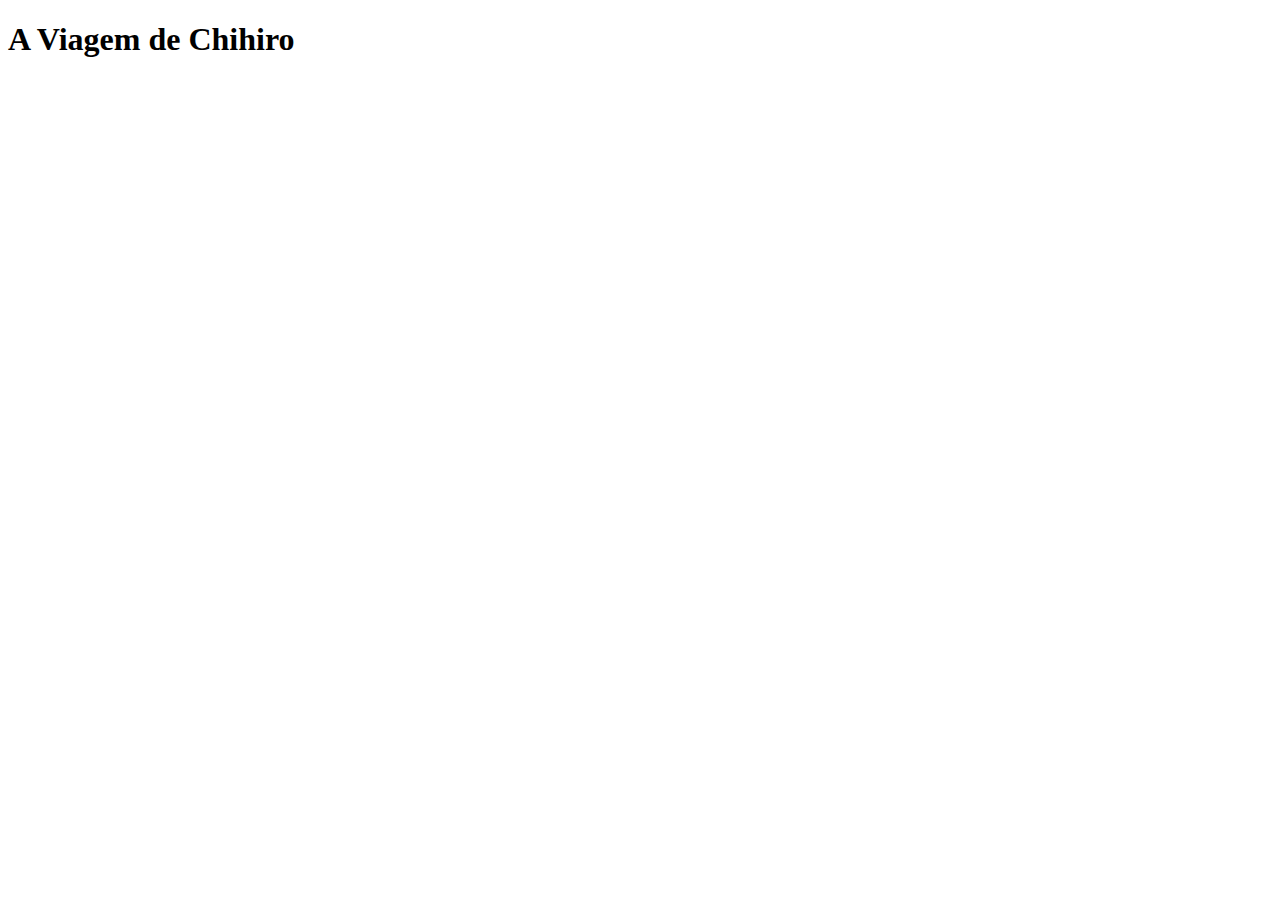
<file: pages/chihiro.html>
<!DOCTYPE html>
<html lang="en">
<head>
    <meta charset="UTF-8">
    <meta name="viewport" content="width=device-width, initial-scale=1.0">
    <title>Document</title>
</head>
<body>
    <h1>A Viagem de Chihiro</h1>
</body>
</html>
</file>
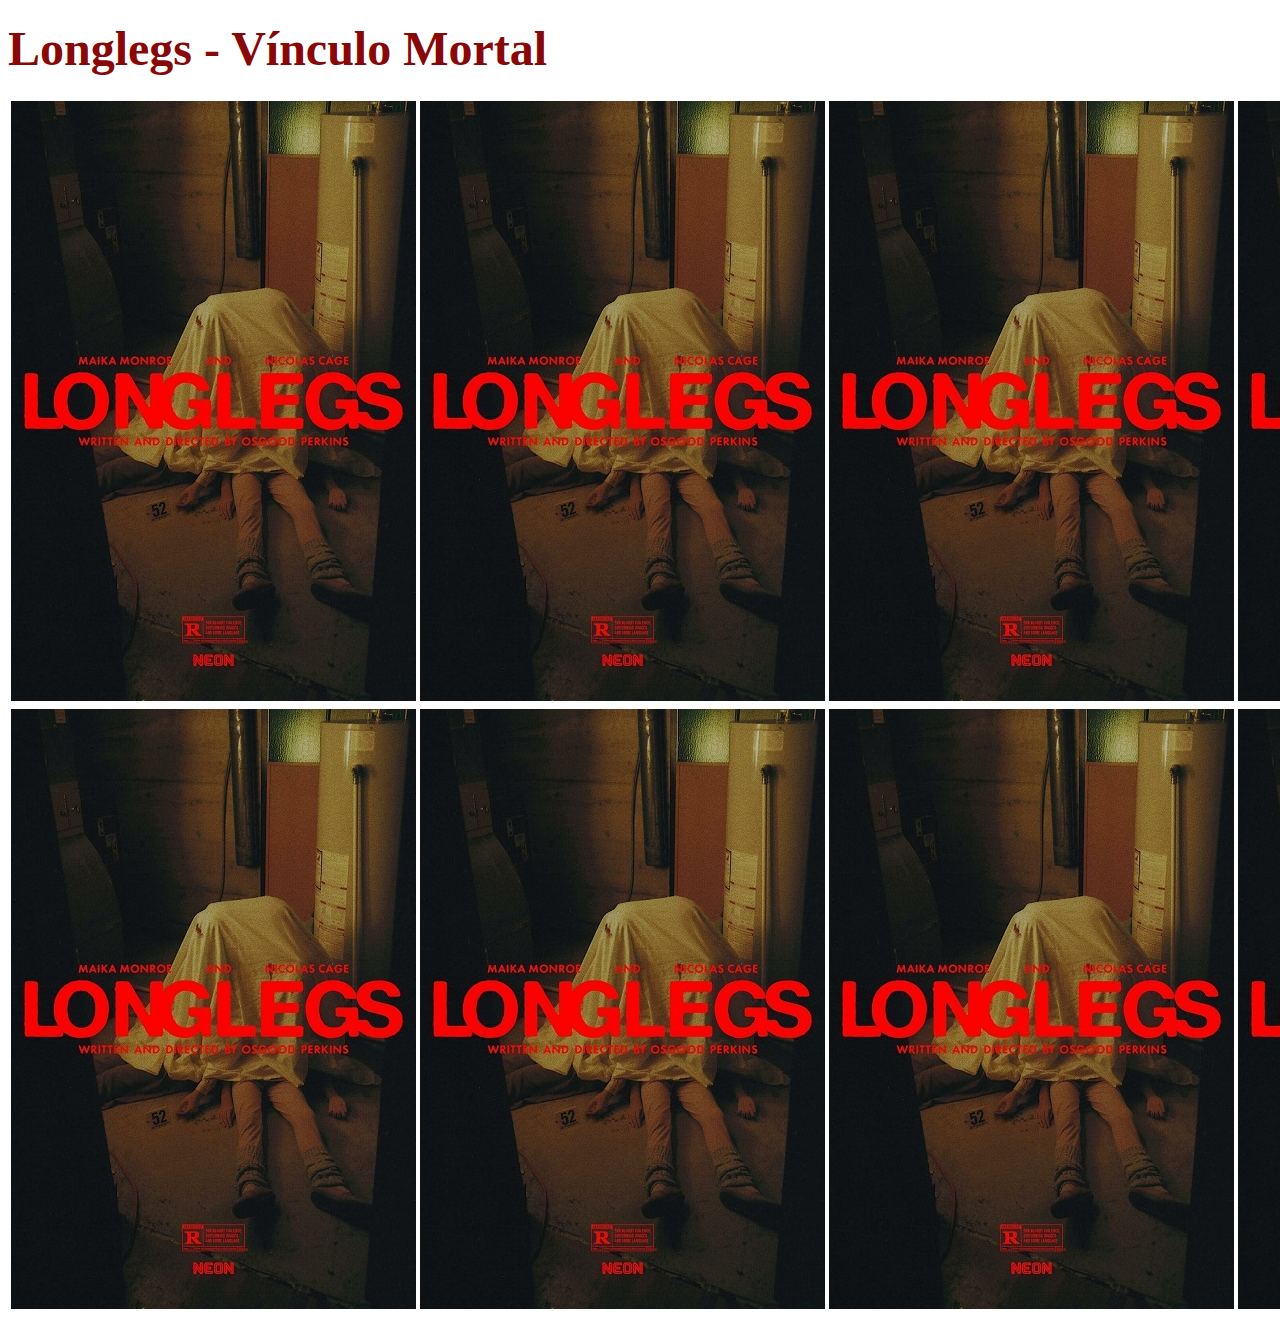
<file: pages/longlegs.html>
<!DOCTYPE html>
<html lang="pt-bt">
<head>
    <meta charset="UTF-8">
    <meta name="viewport" content="width=device-width, initial-scale=1.0">
    <title>Longlegs</title>
</head>
<body>

    <h1><font face="Candara" size="7" color="#880808">Longlegs - Vínculo Mortal</font></h1>
   <table>
    <tr>
        <td><img src="../imagens/pos-03725-804c81407c52fd36fd17211356946680-1024-1024.jpg" alt=""></td>
        <td><img src="../imagens/pos-03725-804c81407c52fd36fd17211356946680-1024-1024.jpg" alt=""></td>
        <td><img src="../imagens/pos-03725-804c81407c52fd36fd17211356946680-1024-1024.jpg" alt=""></td>
        <td><img src="../imagens/pos-03725-804c81407c52fd36fd17211356946680-1024-1024.jpg" alt=""></td>
    </tr>
    <tr>
        <td><img src="../imagens/pos-03725-804c81407c52fd36fd17211356946680-1024-1024.jpg" alt=""></td>
        <td><img src="../imagens/pos-03725-804c81407c52fd36fd17211356946680-1024-1024.jpg" alt=""></td>
        <td><img src="../imagens/pos-03725-804c81407c52fd36fd17211356946680-1024-1024.jpg" alt=""></td>
        <td><img src="../imagens/pos-03725-804c81407c52fd36fd17211356946680-1024-1024.jpg" alt=""></td>
    </tr>
   </table>

   
</body>
</html>
</file>
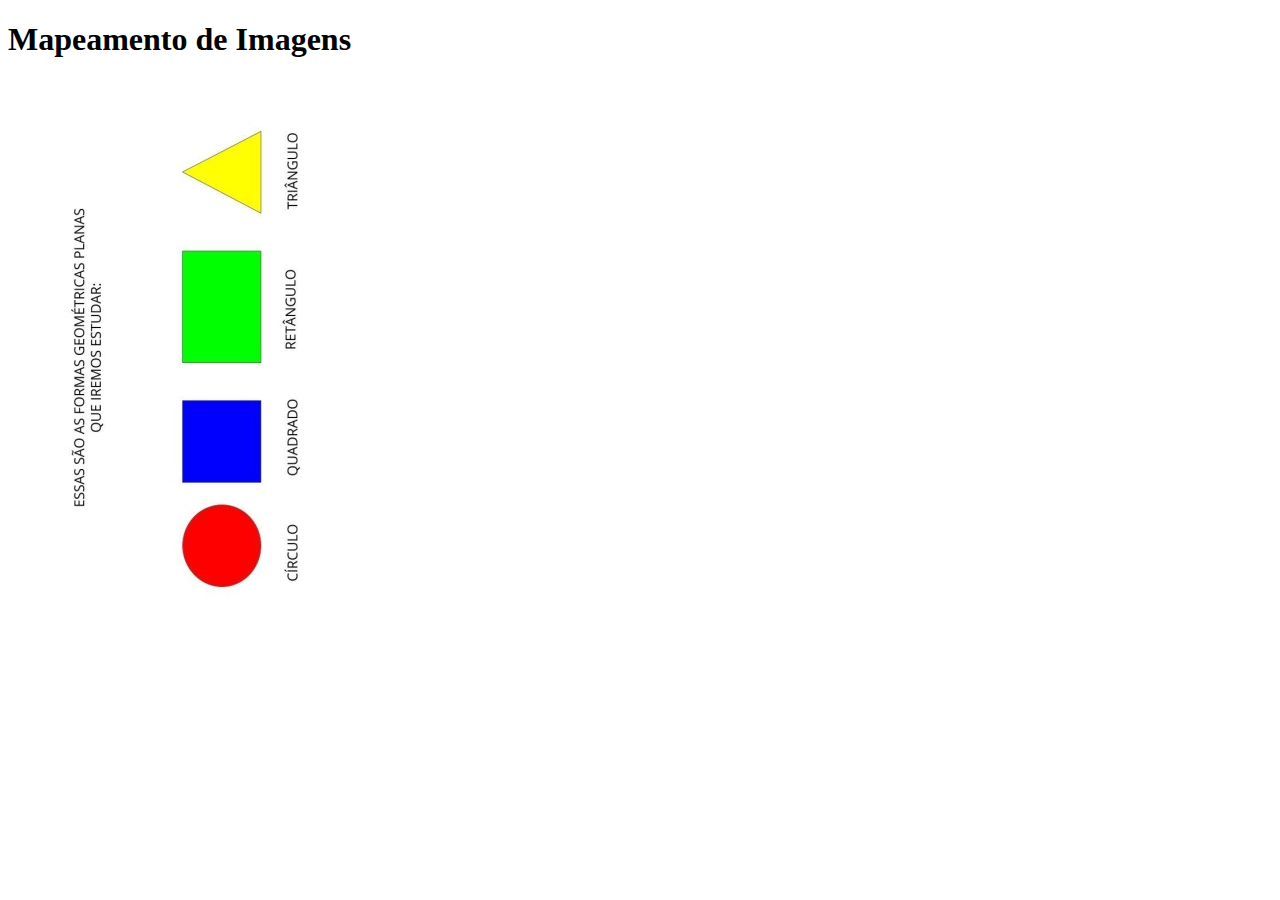
<file: pages/mapeamento.html>
<!DOCTYPE html>
<html lang="pt-br">
<head>
    <meta charset="UTF-8">
    <meta name="viewport" content="width=device-width, initial-scale=1.0">
    <title>Mapeamento</title>
</head>
<body>
    <h1>Mapeamento de Imagens</h1>
    <img src="../imagens/mat1-09geo01pptx.jpg" alt=""
    usemap="#mapa">
    <map name="mapa">
        <area shape="" coords="" href="" alt="">
    </map>
</body>
</html>
</file>
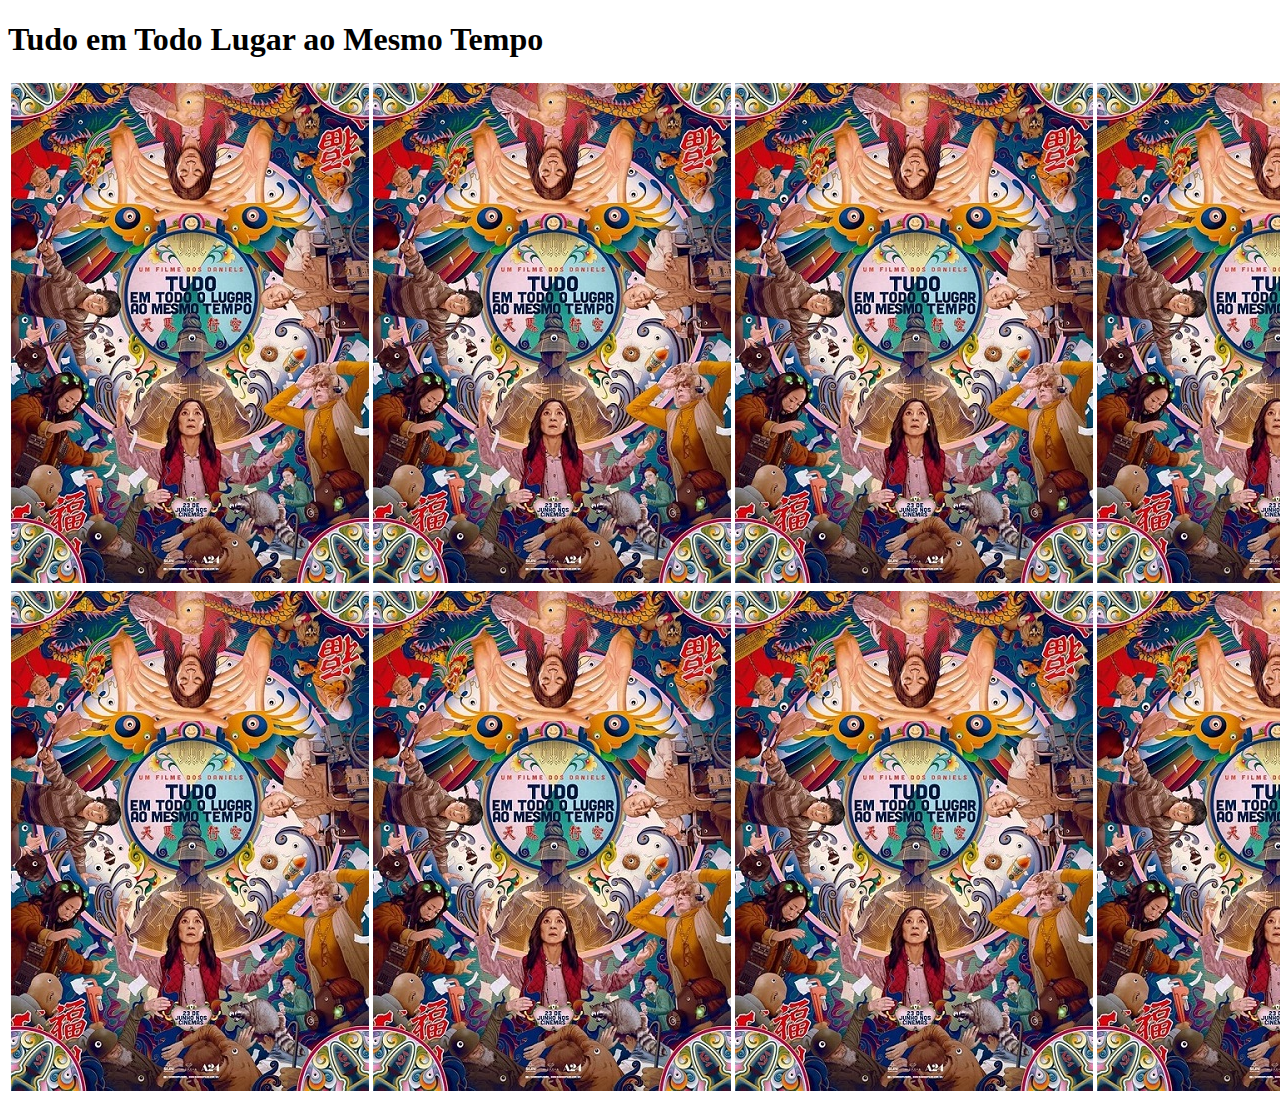
<file: pages/ttlmt.html>
<!DOCTYPE html>
<html lang="pt-br">
<head>
    <meta charset="UTF-8">
    <meta name="viewport" content="width=device-width, initial-scale=1.0">
    <title>Document</title>
</head>
<body>
    <h1>Tudo em Todo Lugar ao Mesmo Tempo</h1>
    <table>
        <tr>
            <td><img src="../imagens/81EBIhbdpSL._AC_UF1000,1000_QL80_.jpg" alt=""></td>
            <td><img src="../imagens/81EBIhbdpSL._AC_UF1000,1000_QL80_.jpg" alt=""></td>
            <td><img src="../imagens/81EBIhbdpSL._AC_UF1000,1000_QL80_.jpg" alt=""></td>
            <td><img src="../imagens/81EBIhbdpSL._AC_UF1000,1000_QL80_.jpg" alt=""></td>
        
        </tr>
        <tr>
            <td><img src="../imagens/81EBIhbdpSL._AC_UF1000,1000_QL80_.jpg" alt=""></td>
            <td><img src="../imagens/81EBIhbdpSL._AC_UF1000,1000_QL80_.jpg" alt=""></td>
            <td><img src="../imagens/81EBIhbdpSL._AC_UF1000,1000_QL80_.jpg" alt=""></td>
            <td><img src="../imagens/81EBIhbdpSL._AC_UF1000,1000_QL80_.jpg" alt=""></td>
        
        </tr>
        
    </table>
</body>
</html>
</file>
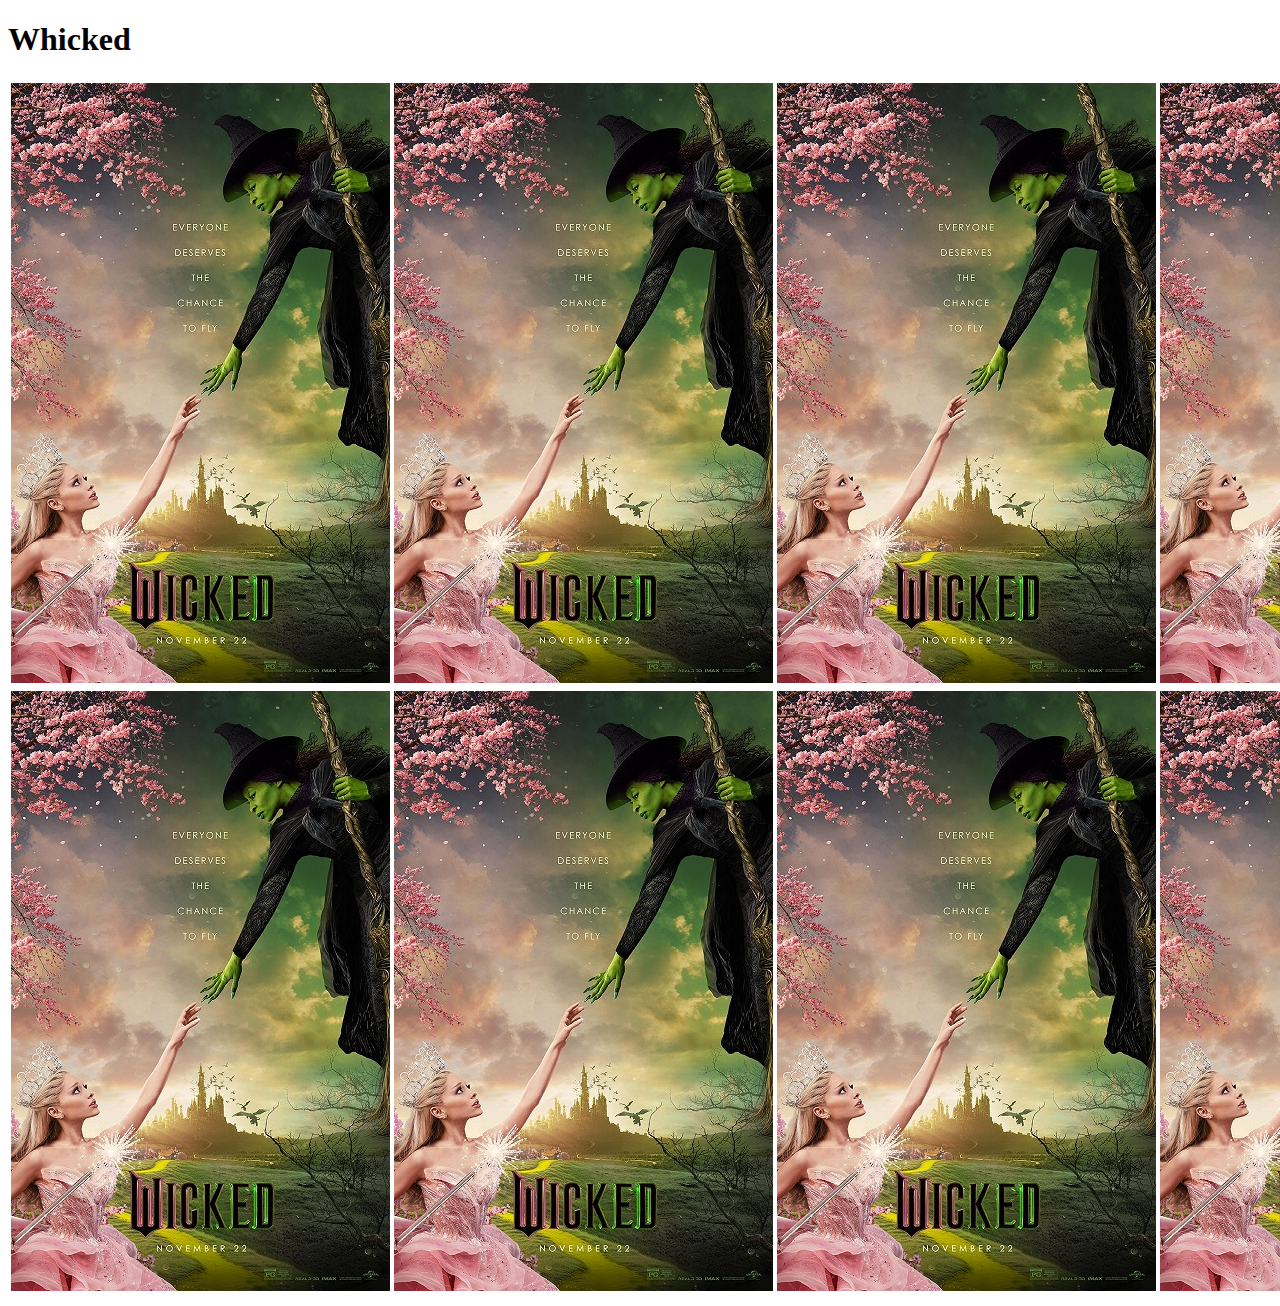
<file: pages/whicked.html>
<!DOCTYPE html>
<html lang="en">
<head>
    <meta charset="UTF-8">
    <meta name="viewport" content="width=device-width, initial-scale=1.0">
    <title>Document</title>
</head>
<body>
    <h1>Whicked</h1>
    <table>
        <tr>
            <td><img src="../imagens/MV5BOWMwYjYzYmMtMWQ2Ni00NWUwLTg2MzAtYzkzMDBiZDIwOTMwXkEyXkFqcGc@._V1_.jpg" alt=""></td>
            <td><img src="../imagens/MV5BOWMwYjYzYmMtMWQ2Ni00NWUwLTg2MzAtYzkzMDBiZDIwOTMwXkEyXkFqcGc@._V1_.jpg" alt=""></td>
            <td><img src="../imagens/MV5BOWMwYjYzYmMtMWQ2Ni00NWUwLTg2MzAtYzkzMDBiZDIwOTMwXkEyXkFqcGc@._V1_.jpg" alt=""></td>
            <td><img src="../imagens/MV5BOWMwYjYzYmMtMWQ2Ni00NWUwLTg2MzAtYzkzMDBiZDIwOTMwXkEyXkFqcGc@._V1_.jpg" alt=""></td>
        </tr>
        <tr>
            <td><img src="../imagens/MV5BOWMwYjYzYmMtMWQ2Ni00NWUwLTg2MzAtYzkzMDBiZDIwOTMwXkEyXkFqcGc@._V1_.jpg" alt=""></td>
            <td><img src="../imagens/MV5BOWMwYjYzYmMtMWQ2Ni00NWUwLTg2MzAtYzkzMDBiZDIwOTMwXkEyXkFqcGc@._V1_.jpg" alt=""></td>
            <td><img src="../imagens/MV5BOWMwYjYzYmMtMWQ2Ni00NWUwLTg2MzAtYzkzMDBiZDIwOTMwXkEyXkFqcGc@._V1_.jpg" alt=""></td>
            <td><img src="../imagens/MV5BOWMwYjYzYmMtMWQ2Ni00NWUwLTg2MzAtYzkzMDBiZDIwOTMwXkEyXkFqcGc@._V1_.jpg" alt=""></td>
        </tr>
    </table>
</body>
</html>
</file>
